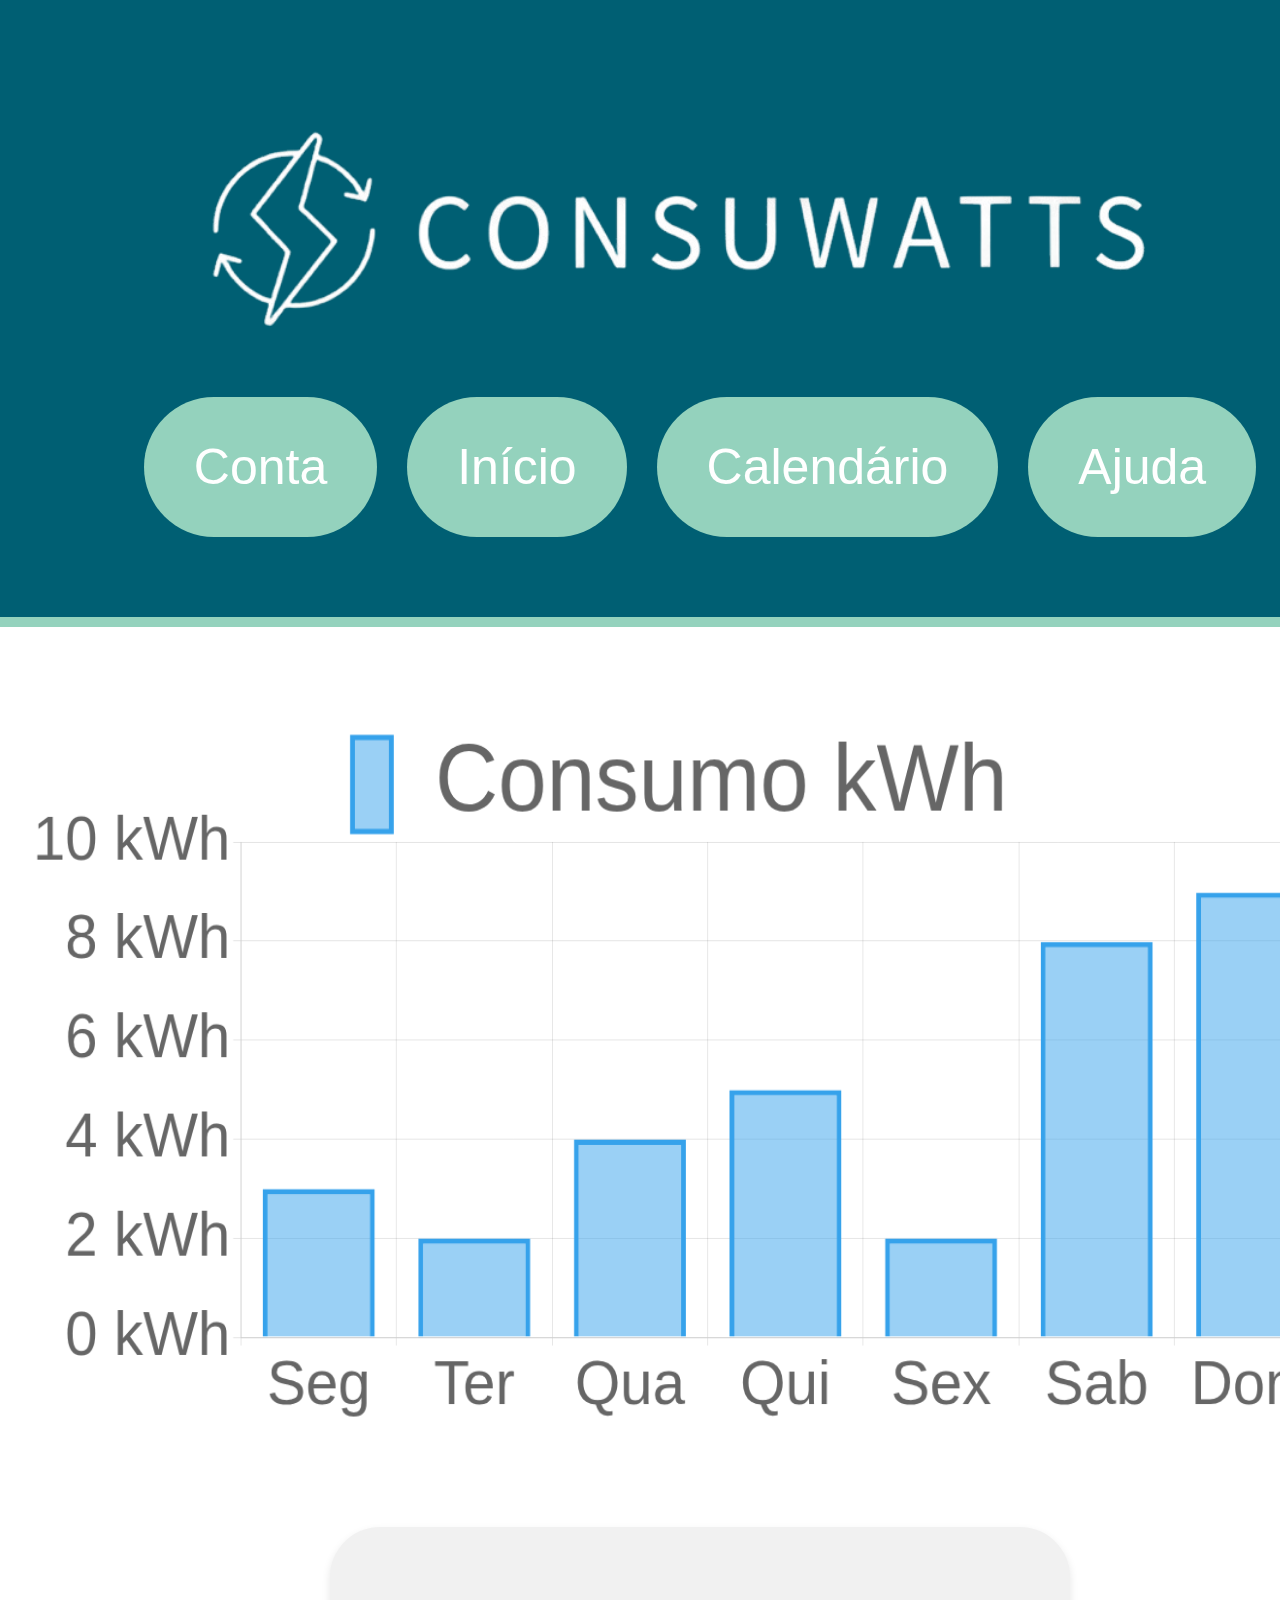
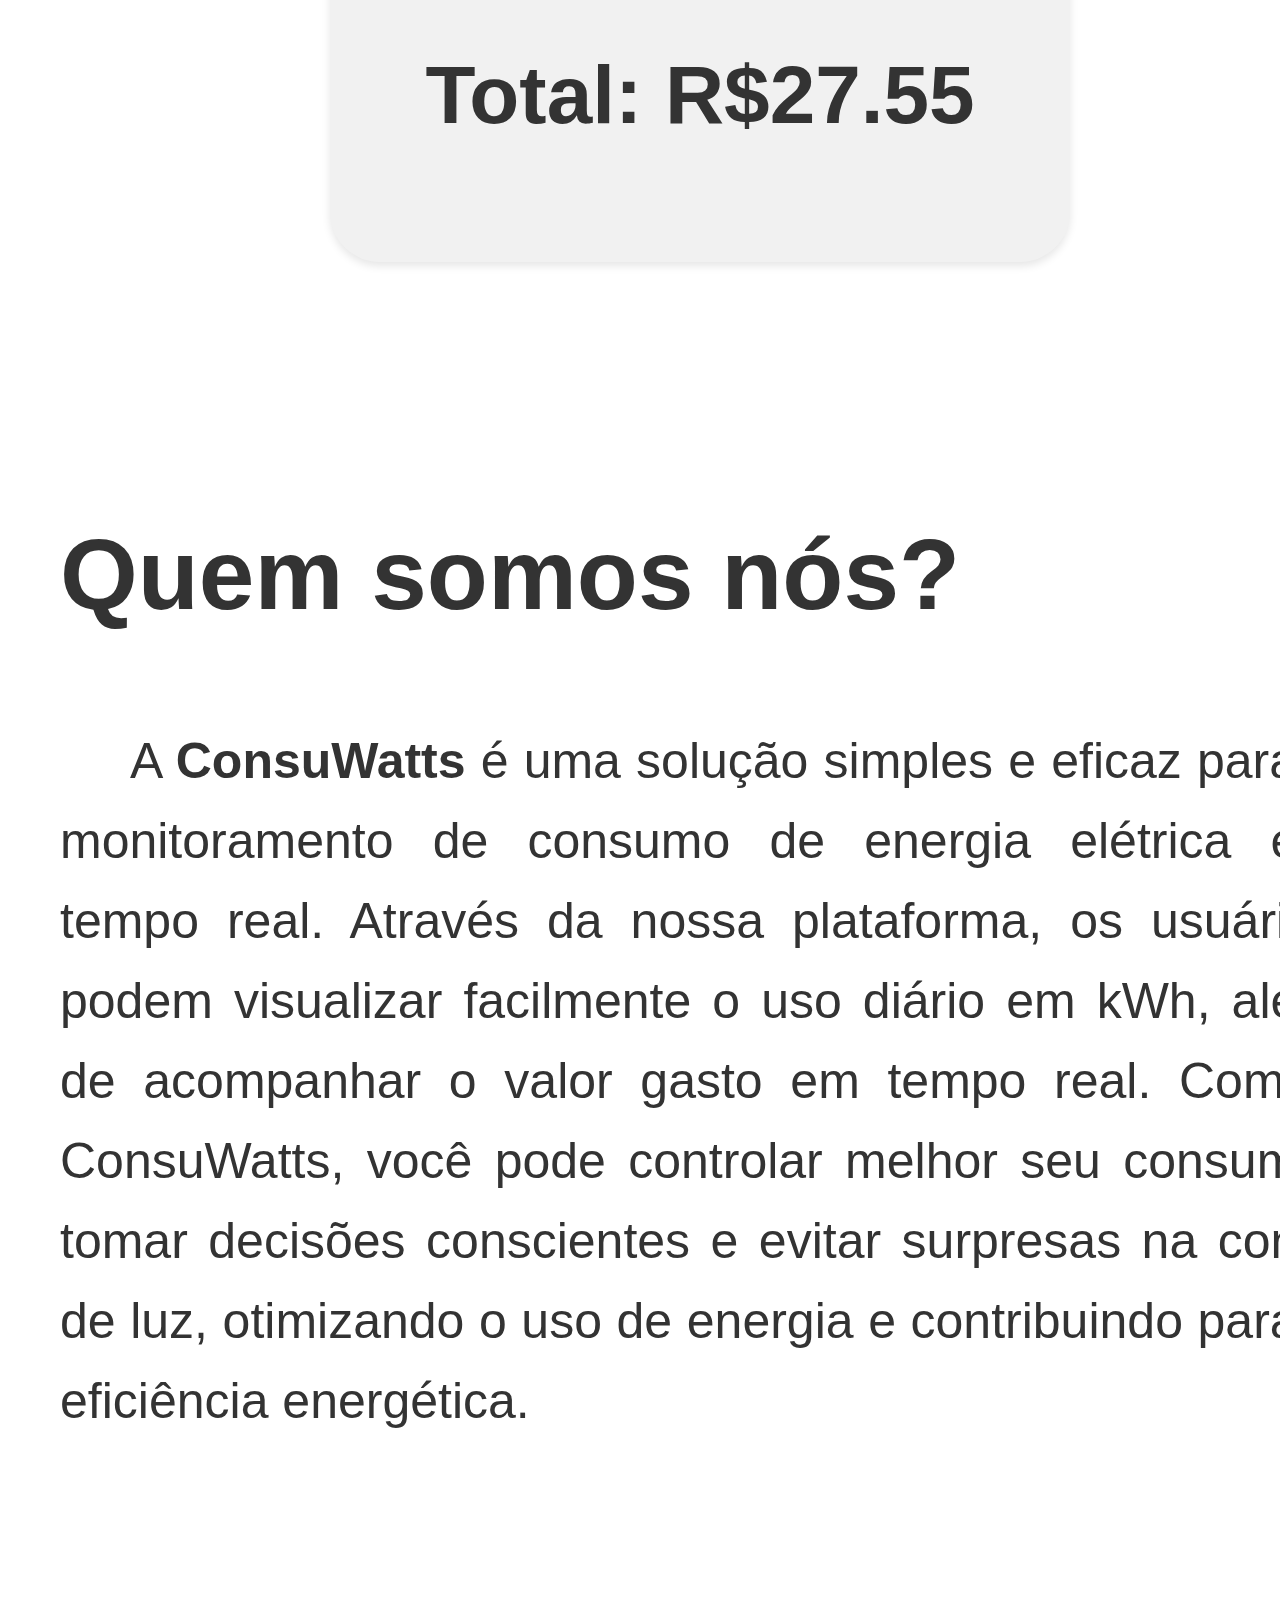
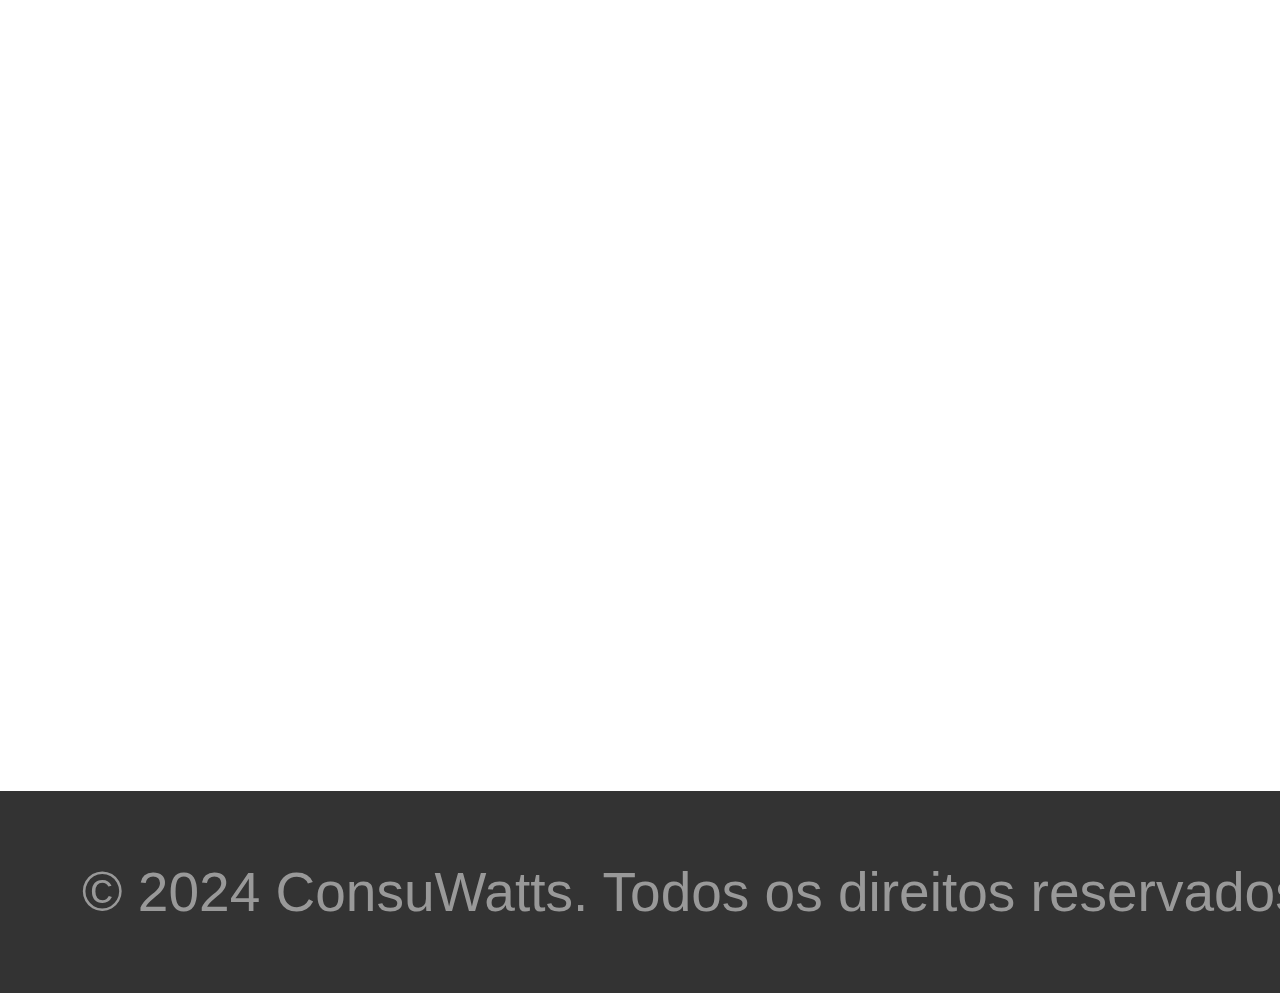
<file: index.html>
<html>
  <head>
      <meta charset="utf-8">
      <meta name="viewport" content="">
	    <meta name="Tinôco" content="">
      <title>ConsuWatts | Bem-Vindo!</title>
      <link rel="stylesheet" href="./style.css">
      <link rel="icon" href="./logoicon.png">
      <script src="./chart.js"></script> 
  </head>
  <body>
      <header>
          <div class="container">
              <img src="./logo.png" id="logo">
              <div class="menu">
                 <a href="account.html" id="ac" class="home">Conta </a>
                 <a href="index.html" id="in" class="home">Início </a>
                 <a href="calendar.html" id="ca" class="home">Calendário</a>
                 <a href="help.html" id="aj" class="home">Ajuda </a>
              </div>
          </div>
      </header>   
    <div>
        <canvas id="myChart" ></canvas>
        <div id="totalBox">
          <h3>Total: <span id="totalReais">R$ 0,00</span></h3>
          <script src="./java.js"></script>
        </div>      
    </div>
    <div class="about-us">
        <h1>Quem somos nós?</h1>
        <p id="about-text">A <strong>ConsuWatts</strong> é uma solução simples e eficaz para o monitoramento de consumo de energia elétrica em tempo real. Através da nossa plataforma, os usuários podem visualizar facilmente o uso diário em kWh, além de acompanhar o valor gasto em tempo real. Com a ConsuWatts, você pode controlar melhor seu consumo, tomar decisões conscientes e evitar surpresas na conta de luz, otimizando o uso de energia e contribuindo para a eficiência energética.</p>
    </div>
        <footer>
          <p>&copy; 2024 ConsuWatts. Todos os direitos reservados.</p>
        </footer>
    </div>
  </body>
</html>
</file>
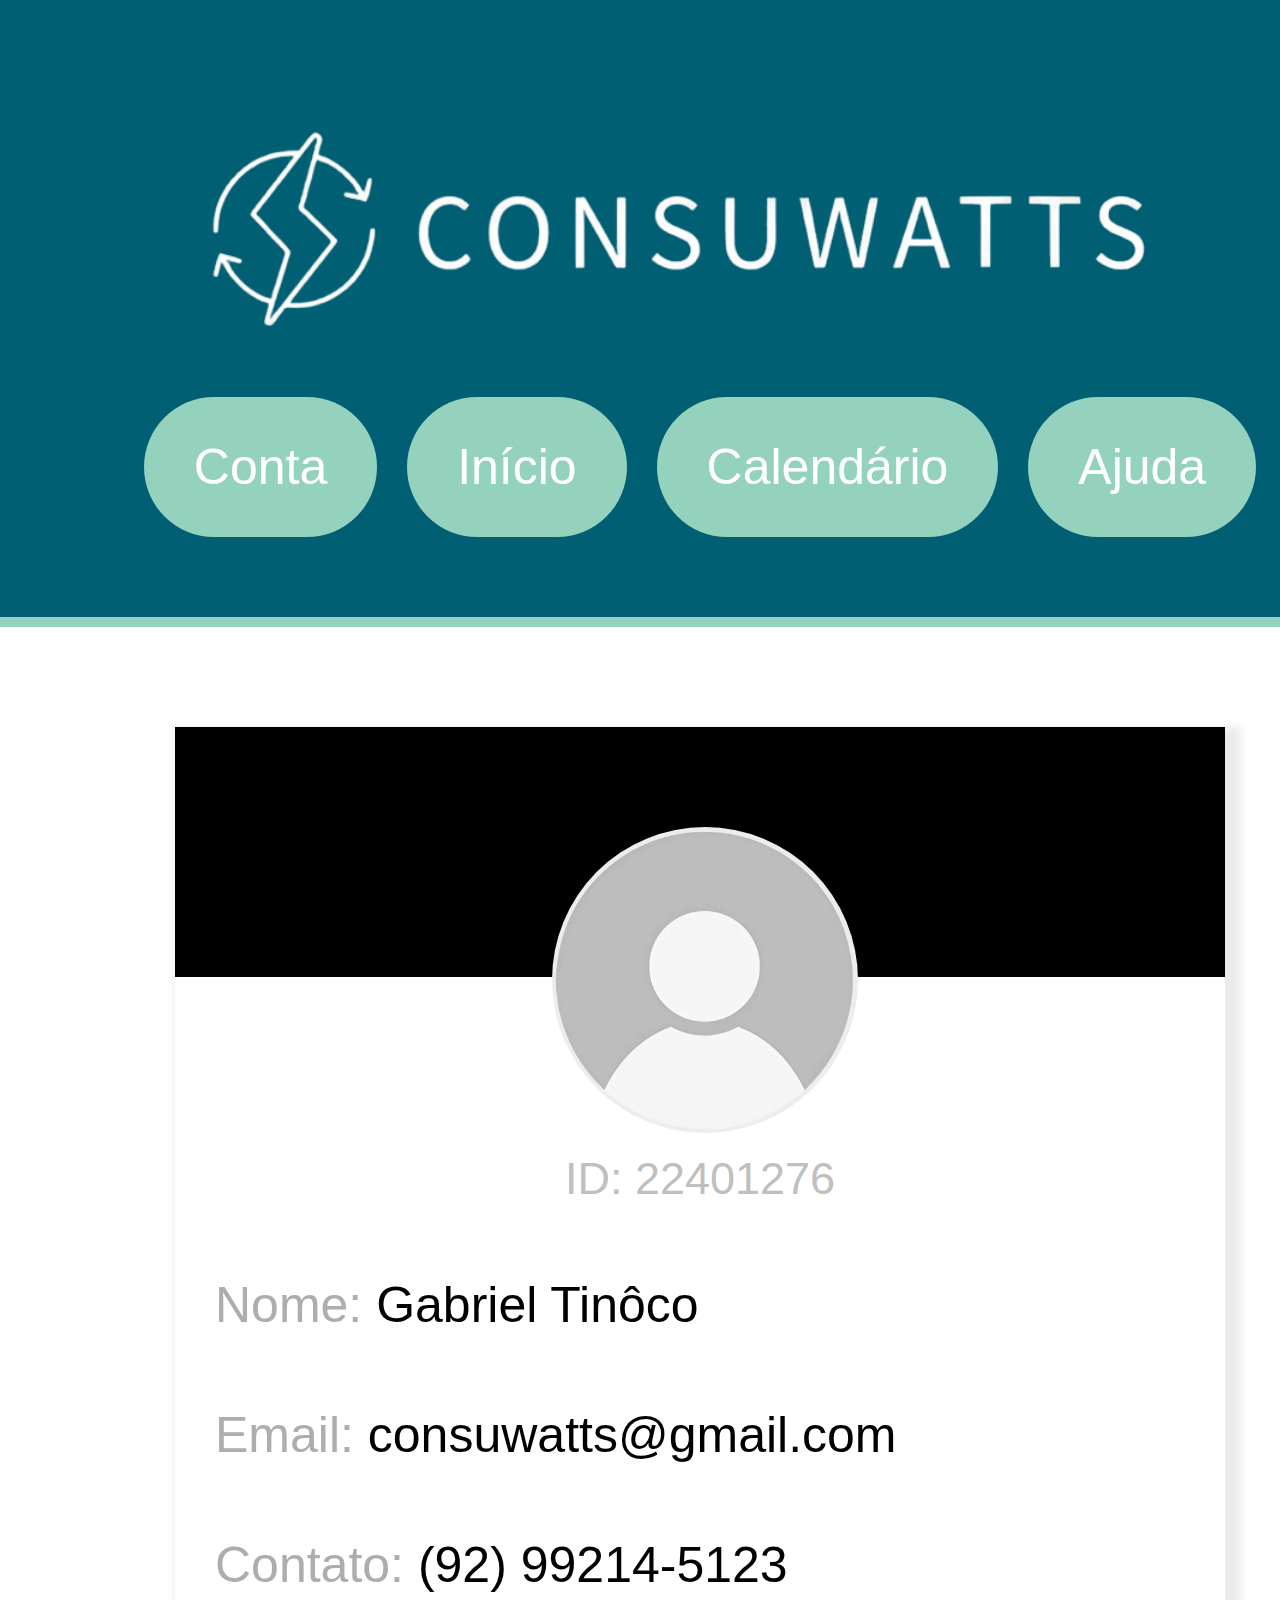
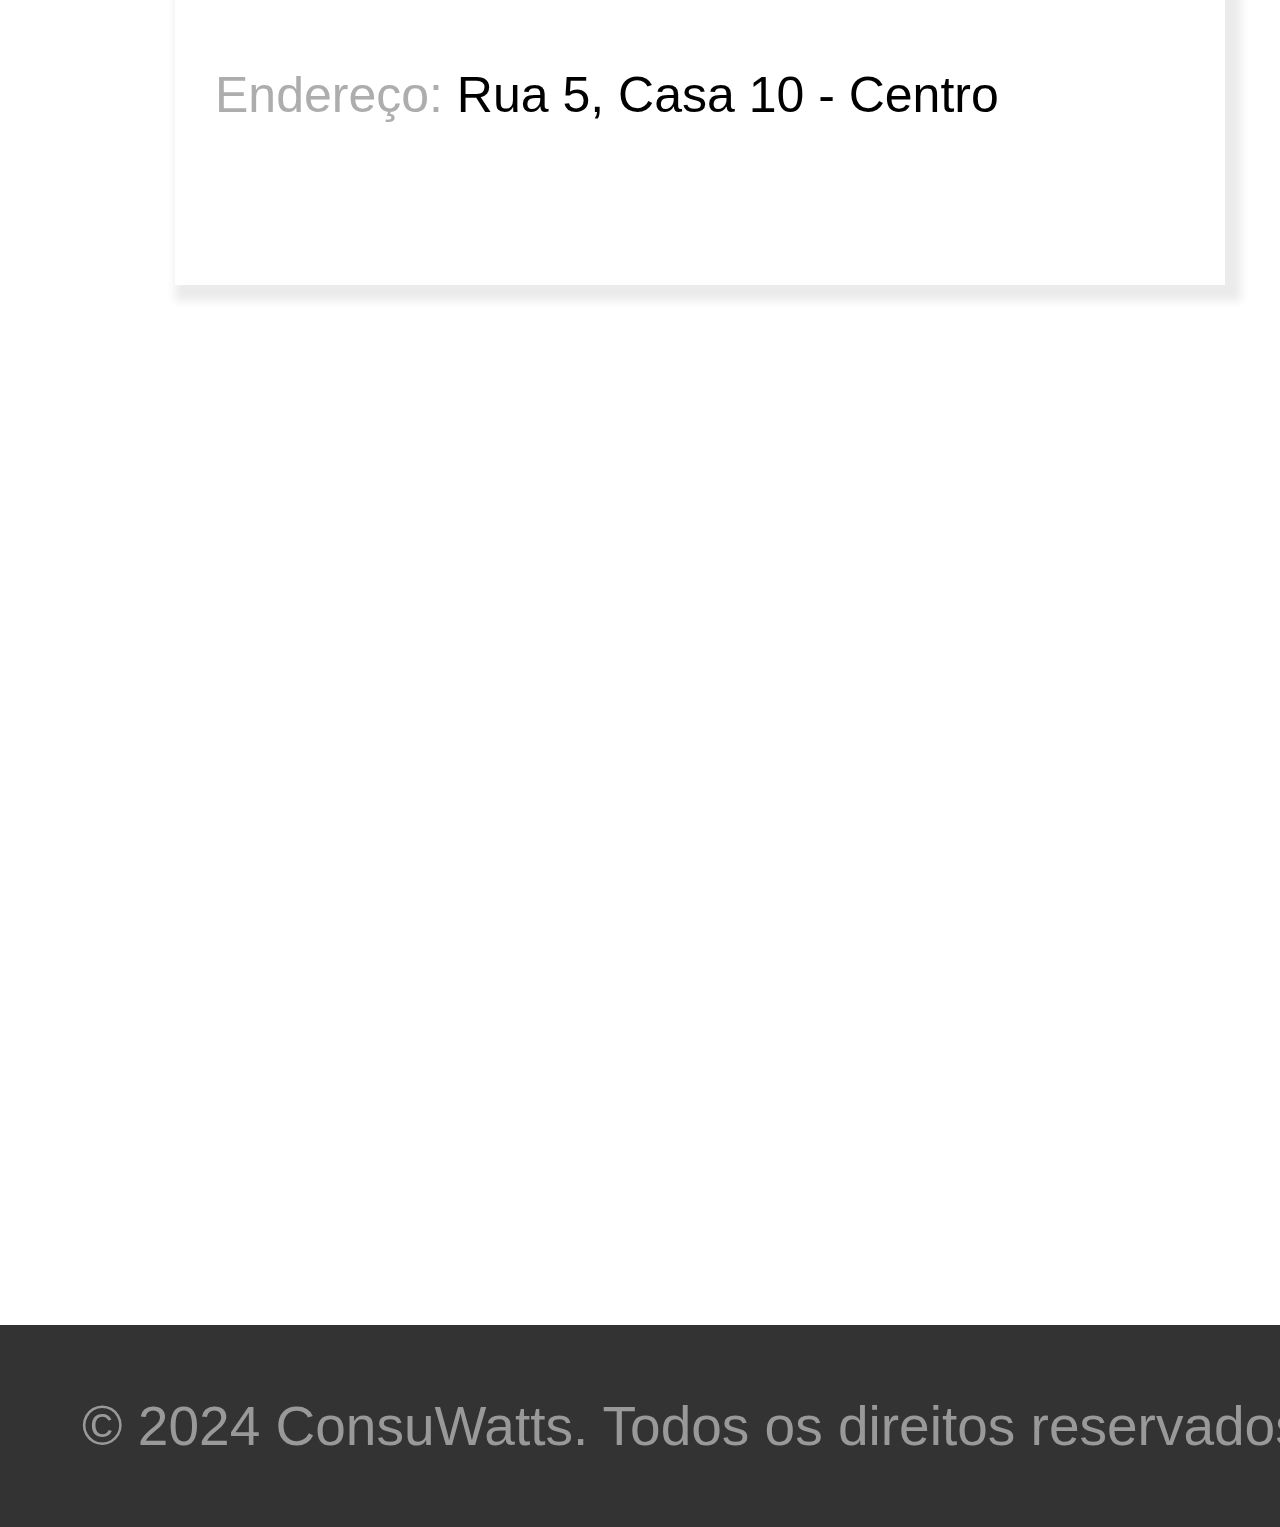
<file: account.html>
<html>
  <head>
    <meta charset="utf-8">
    <meta name="description" content="">
	  <meta name="keywords" content="">
  	<meta name="Tinôco" content="">
    <title>ConsuWatts | Conta</title>
    <link rel="stylesheet" href="./style.css">
    <link rel="icon" href="./logoicon.png">
    <style>
      .black-text {
        color: black;
      }
    </style>
  </head>
  <body>
    <header>
      <div class="container">
          <img src="./logo.png" id="logo">
           <div class="menu">
             <a href="account.html" id="ac" class="home">Conta </a>
             <a href="index.html" id="in" class="home">Início </a>
             <a href="calendar.html" id="ca" class="home">Calendário</a>
             <a href="help.html" id="aj" class="home">Ajuda </a>
           </div>
      </div>
    </header>
    <div class="perfil"></div>
        <figure class="profile-card">
            <div class="profile-header"></div>
            <div class="profile-body">
                <div class="img-perfil">
                    <img src="./perfil.png" title="Loop Nerd" alt="perfil">
                </div> 
                <div class="info-profile">
                    <p id="n-profile"> ID: 22401276 </p>
                    <p> Nome: <span class="black-text">Gabriel Tinôco</span> </p>
                    <p> Email: <span class="black-text">consuwatts@gmail.com</span></p>
                    <p> Contato: <span class="black-text">(92) 99214-5123</span></p>
                    <p> Endereço: <span class="black-text">Rua 5, Casa 10 - Centro</span></p>
                </div>
            </div>
        </figure>
        <footer>
          <p>&copy; 2024 ConsuWatts. Todos os direitos reservados.</p>
        </footer>
  </body>
</html>
</file>
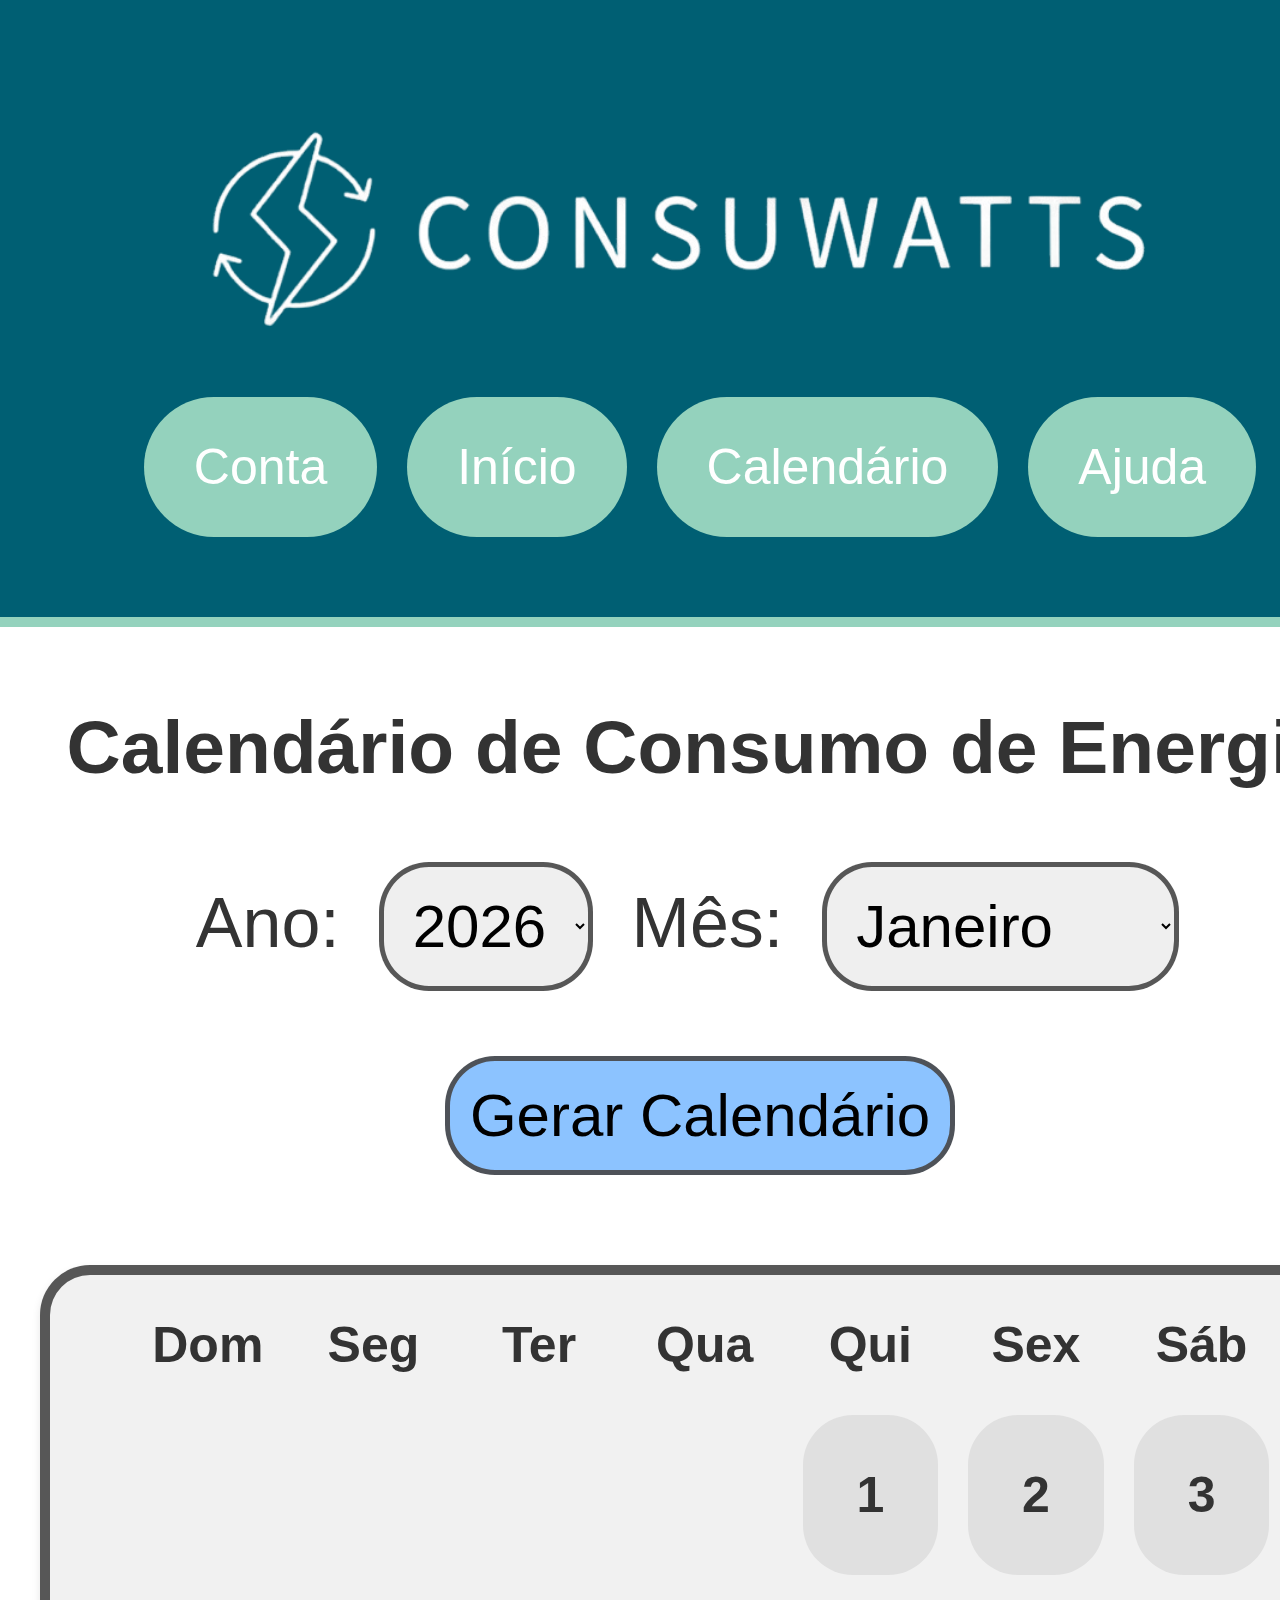
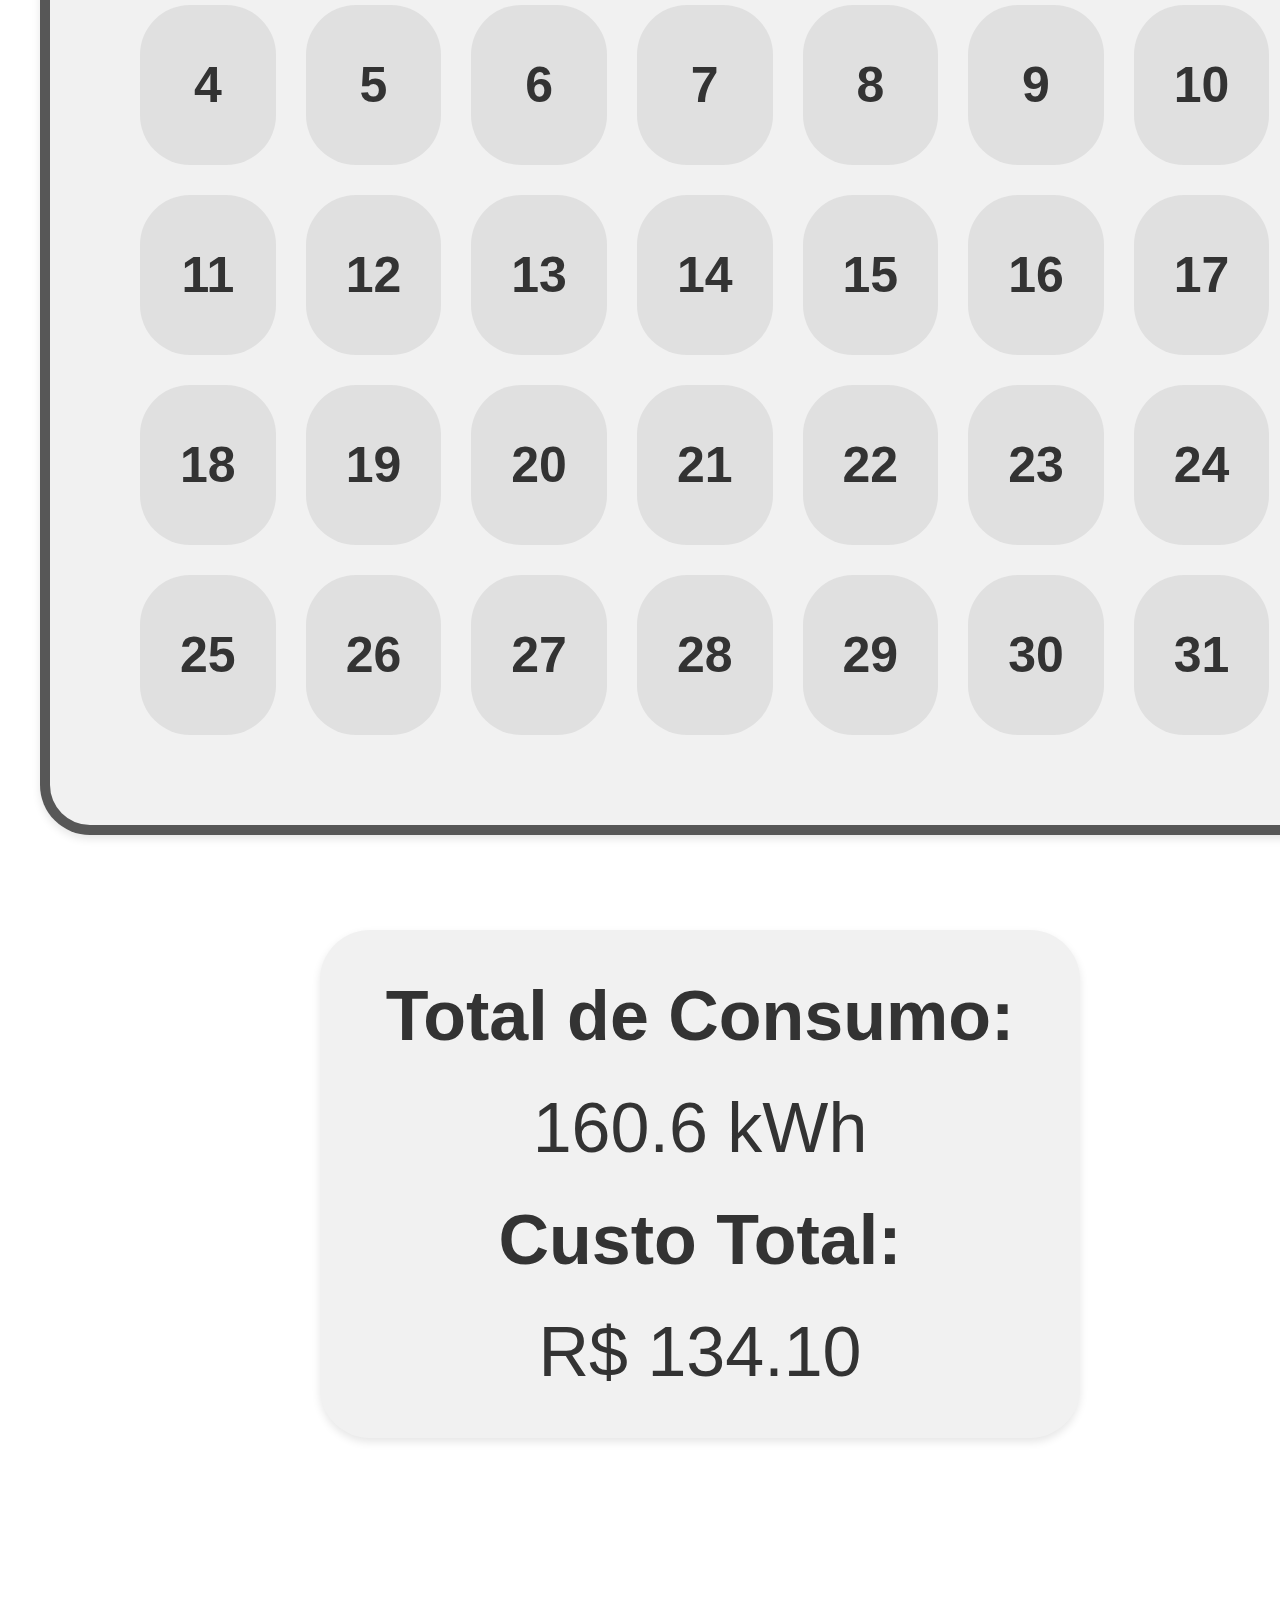
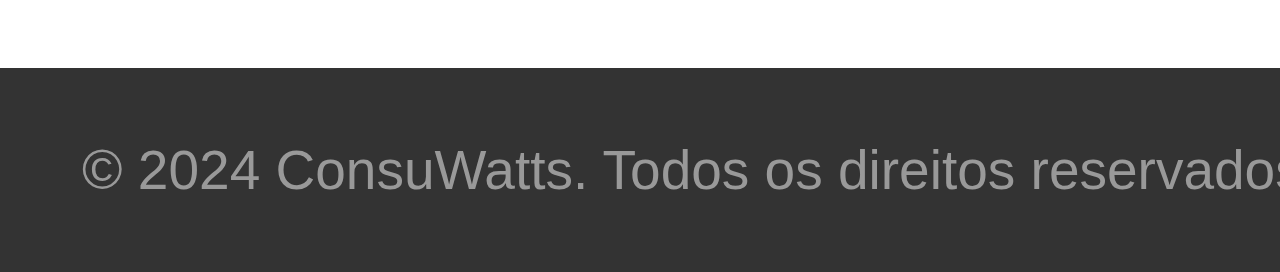
<file: calendar.html>
<html>
<head>
    <meta charset="utf-8">
    <meta name="description" content="">
    <meta name="keywords" content="">
    <meta name="Tinôco" content="">
    <title>ConsuWatts | Calendário</title>
    <link rel="stylesheet" href="./style.css">
    <link rel="icon" href="./logoicon.png"> 
</head>
<body>
        <header>
            <div class="container">
                <img src="./logo.png" id="logo">
                <div class="menu">
                    <a href="account.html" id="ac" class="home">Conta</a>
                    <a href="index.html" id="in" class="home">Início</a>
                    <a href="calendar.html" id="ca" class="home">Calendário</a>
                    <a href="help.html" id="aj" class="home">Ajuda</a>
                </div>
            </div>
        </header>
        <div>
            <h2>Calendário de Consumo de Energia</h2>
            
            <div class="selectcal">
                <label for="year">Ano:</label>
                <select id="year"></select>
                <label for="month">Mês:</label>
                <select id="month">
                    <option value="1">Janeiro</option>
                    <option value="2">Fevereiro</option>
                    <option value="3">Março</option>
                    <option value="4">Abril</option>
                    <option value="5">Maio</option>
                    <option value="6">Junho</option>
                    <option value="7">Julho</option>
                    <option value="8">Agosto</option>
                    <option value="9">Setembro</option>
                    <option value="10">Outubro</option>
                    <option value="11">Novembro</option>
                    <option value="12">Dezembro</option>
                </select>
                <button id="butcal" onclick="generateCalendar()">Gerar Calendário</button>
            </div>
          <div class="boxcal">
            <div id="calendar" class="calendar"></div>
          </div>
            <div class="total-box">
                <strong>Total de Consumo:</strong><br><span id="total-consumption">0</span> kWh<br>
                <strong>Custo Total:</strong><br>R$ <span id="total-cost">0.00</span>
            </div>
        </div>
    <footer id="cfooter">
        <p>&copy; 2024 ConsuWatts. Todos os direitos reservados.</p>
    </footer>

    <script>
        const kWhPrice = 0.835; // Preço do kWh
let currentTooltip = null; // Armazena o tooltip do dia atual

// Preenche o seletor de anos
function fillYearSelector() {
    const yearSelector = document.getElementById('year');
    const currentYear = new Date().getFullYear();
    for (let i = currentYear - 10; i <= currentYear + 10; i++) {
        const option = document.createElement('option');
        option.value = i;
        option.textContent = i;
        yearSelector.appendChild(option);
    }
    yearSelector.value = currentYear; // Define o ano atual como padrão
}

// Função para gerar o calendário
function generateCalendar() {
    const year = document.getElementById('year').value;
    const month = document.getElementById('month').value;

    const calendarElement = document.getElementById('calendar');
    calendarElement.innerHTML = ''; // Limpa o calendário existente

    const daysOfWeek = ['Dom', 'Seg', 'Ter', 'Qua', 'Qui', 'Sex', 'Sáb'];

    // Cria a linha com os dias da semana
    daysOfWeek.forEach(day => {
        const dayOfWeekElement = document.createElement('div');
        dayOfWeekElement.className = 'day-of-week';
        dayOfWeekElement.textContent = day;
        calendarElement.appendChild(dayOfWeekElement);
    });

    const daysInMonth = new Date(year, month, 0).getDate();
    const firstDay = new Date(year, month - 1, 1).getDay();
    let totalConsumption = 0;

    // Preencher os dias em branco antes do primeiro dia
    for (let i = 0; i < firstDay; i++) {
        const emptyDay = document.createElement('div');
        emptyDay.className = 'empty';
        calendarElement.appendChild(emptyDay);
    }

    // Preencher o calendário com os dias e consumo
    for (let day = 1; day <= daysInMonth; day++) {
        const consumption = (Math.random() * 10).toFixed(1); // Consumo aleatório entre 0 e 10 kWh
        totalConsumption += parseFloat(consumption);

        const dayElement = document.createElement('div');
        dayElement.className = 'day';
        dayElement.innerHTML = `<strong>${day}</strong>`;

        // Cria um tooltip para mostrar o consumo
        const tooltip = document.createElement('div');
        tooltip.className = 'tooltip';
        tooltip.innerHTML = `${consumption} kWh`;
        dayElement.appendChild(tooltip);

        // Adiciona evento de clique para mostrar ou esconder o tooltip
        dayElement.addEventListener('click', function() {
            // Se houver um tooltip visível, esconde-o
            if (currentTooltip) {
                currentTooltip.style.display = 'none';
            }

            // Mostra o tooltip do dia atual
            if (tooltip.style.display === 'none' || tooltip.style.display === '') {
                tooltip.style.display = 'block';
                currentTooltip = tooltip; // Armazena o tooltip atual
            } else {
                tooltip.style.display = 'none';
                currentTooltip = null; // Se o tooltip for fechado, limpa a variável
            }
        });

        // Inicialmente o tooltip está oculto
        tooltip.style.display = 'none';

        calendarElement.appendChild(dayElement);
    }

    // Exibir total de consumo e custo no mês
    const totalCost = calculateTotalCost(totalConsumption);
    document.getElementById('total-consumption').textContent = totalConsumption.toFixed(1);
    document.getElementById('total-cost').textContent = totalCost.toFixed(2);
}

// Calcula o custo total baseado no consumo total
function calculateTotalCost(totalConsumption) {
    return totalConsumption * kWhPrice;
}

// Preenche o seletor de anos ao carregar a página
fillYearSelector();

// Gerar o calendário inicial para o mês atual
generateCalendar();

    </script>
</body>
</html>
</file>
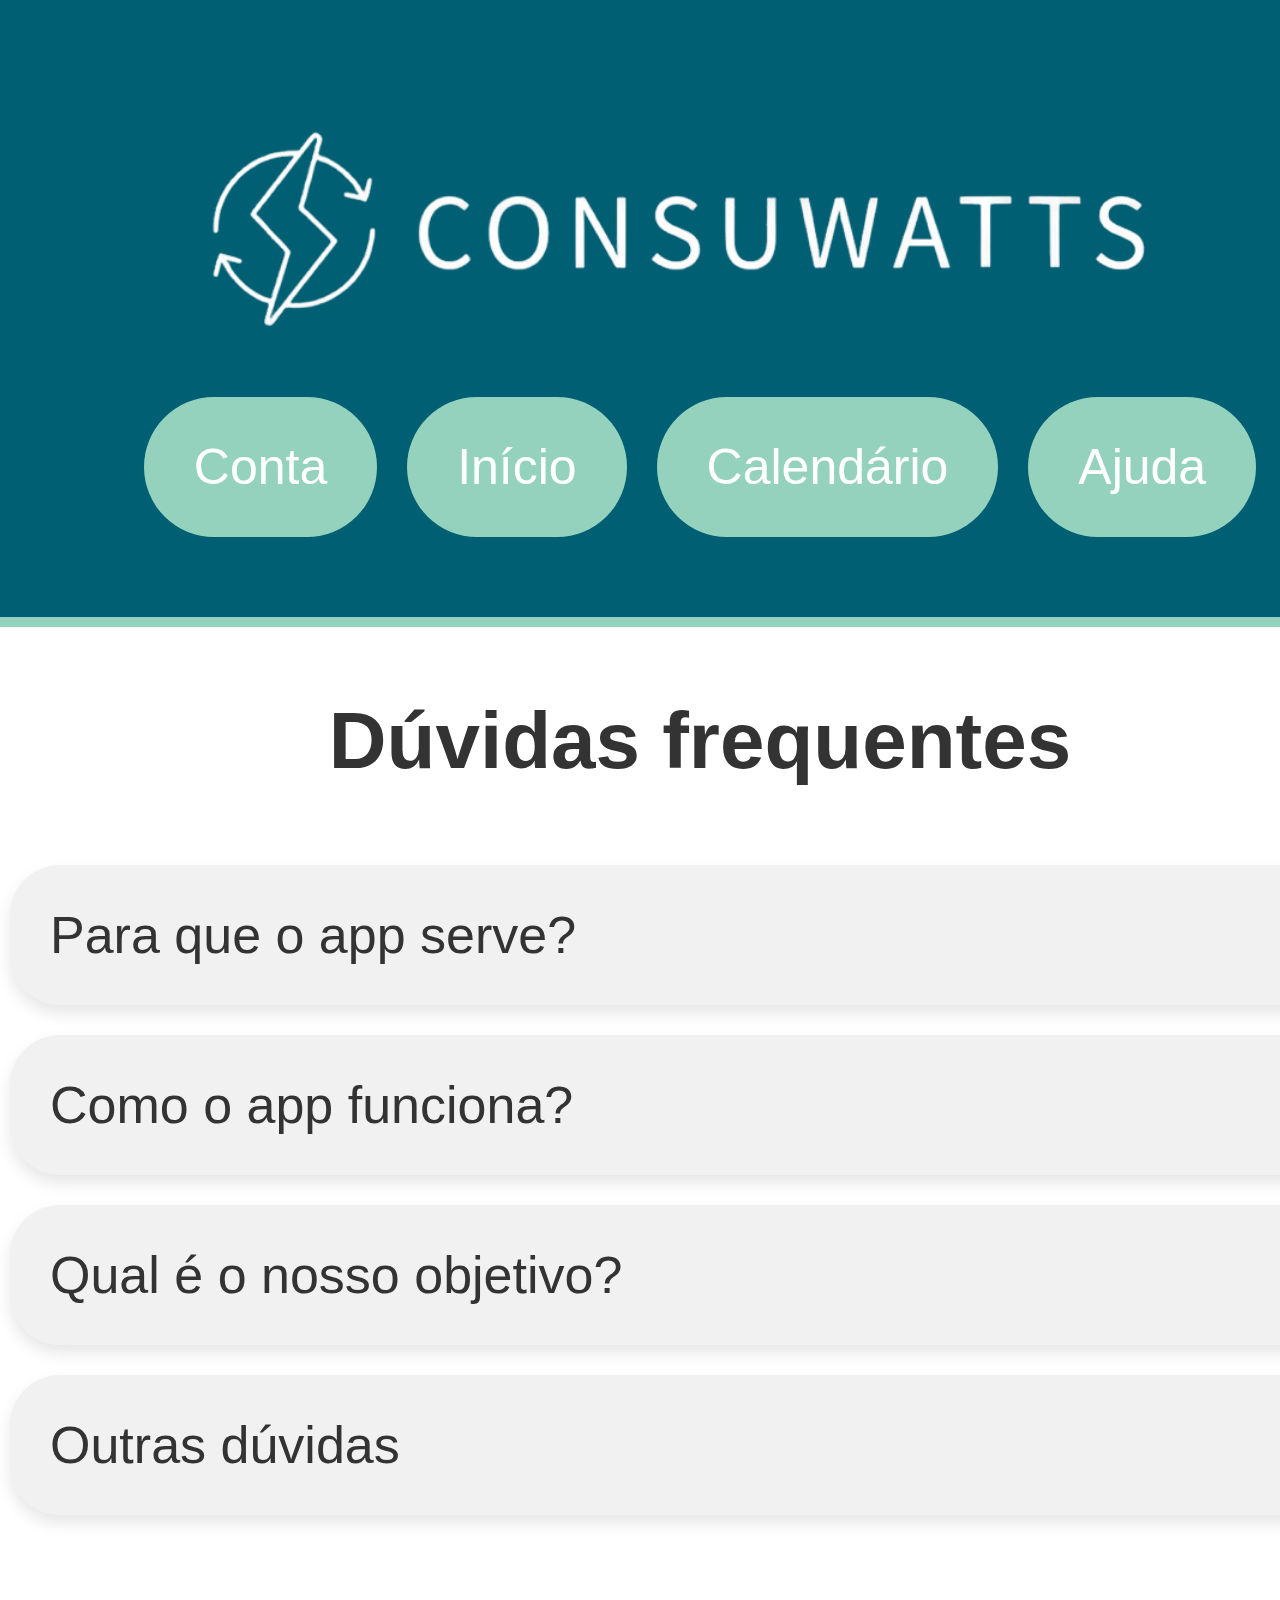
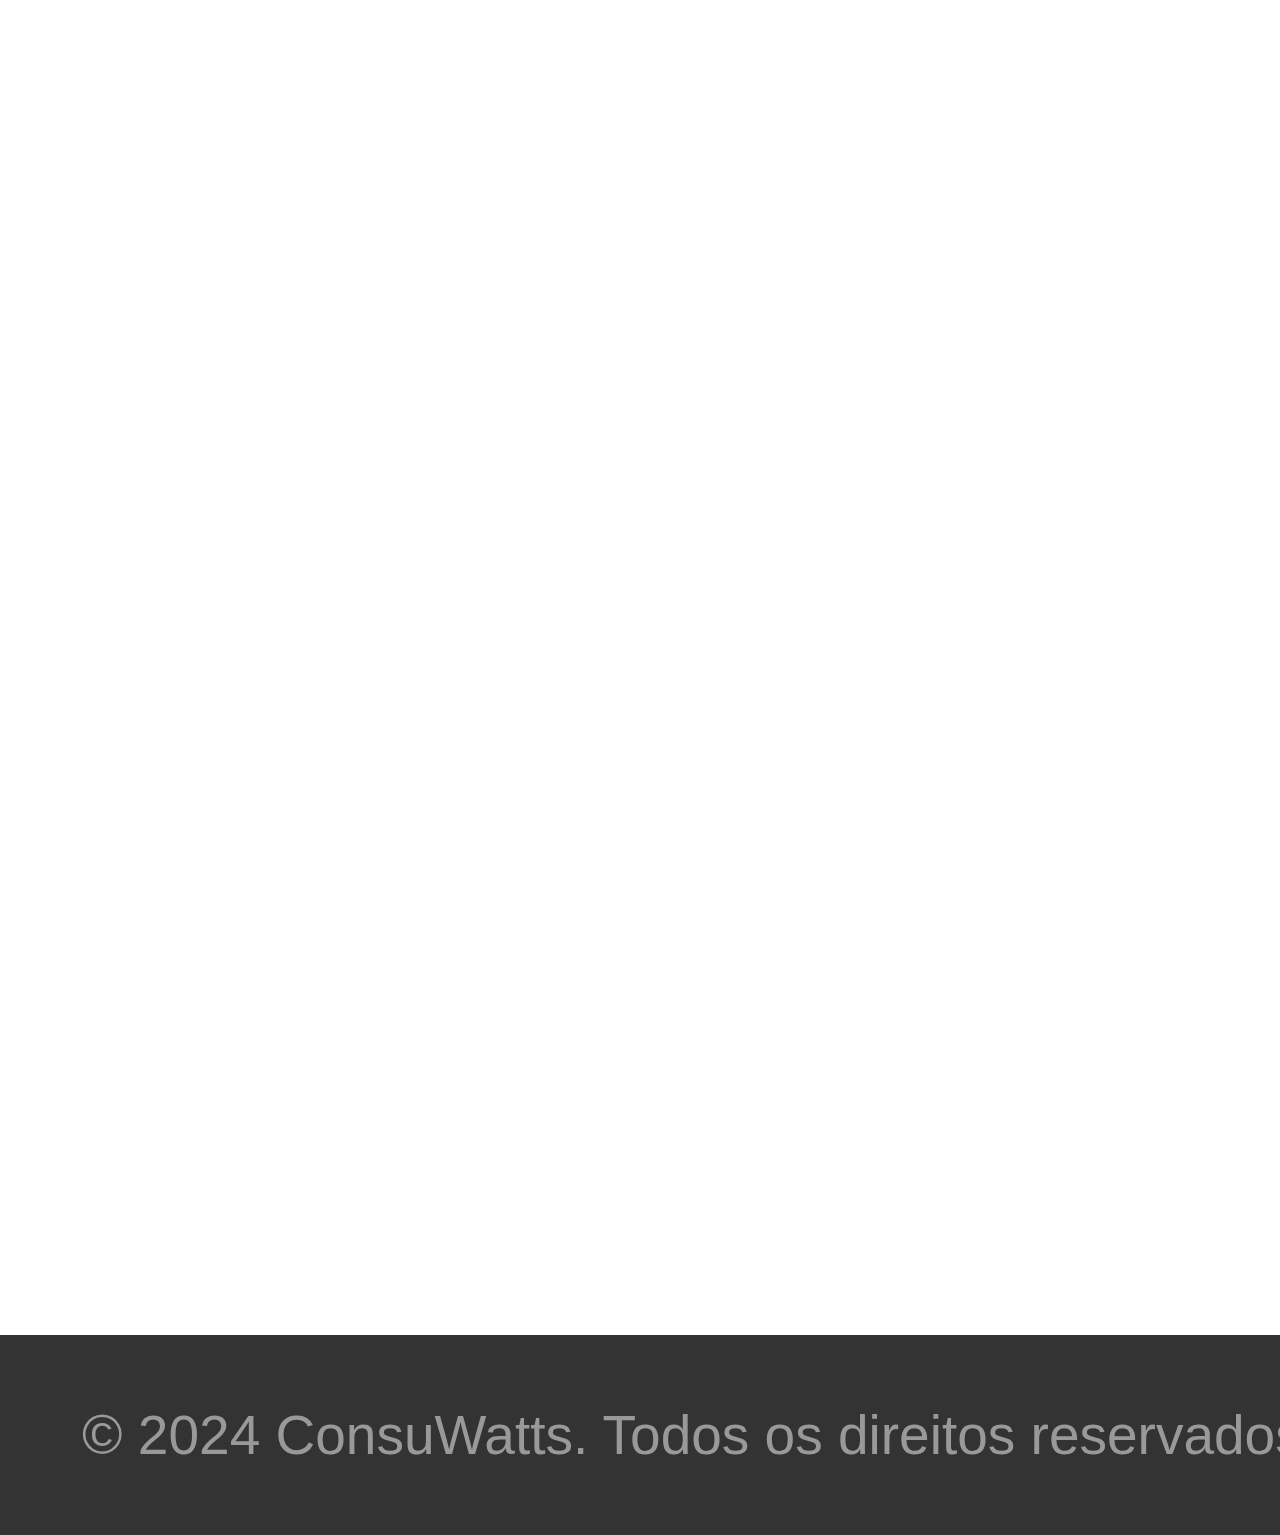
<file: help.html>
<html>
  <head>
    <meta charset="utf-8">
    <meta name="description" content="">
	  <meta name="keywords" content="">
  	<meta name="Tinôco" content="">
    <title>ConsuWatts | Suporte</title>
    <link rel="stylesheet" href="./style.css">
    <link rel="icon" href="./logoicon.png">
    <script id="func">
    </script>
  </head>
  <body>
    <header>
      <div class="container">
          <img src="./logo.png" id="logo">
           <div class="menu">
             <a href="account.html" id="ac" class="home">Conta </a>
             <a href="index.html" id="in" class="home">Início </a>
             <a href="calendar.html" id="ca" class="home">Calendário</a>
             <a href="help.html" id="aj" class="home">Ajuda </a>
           </div>
      </div>
    </header>
    <div>
        <h2 id="qfrequency">Dúvidas frequentes</h2>
        <button class="accordion">Para que o app serve?</button>
        <div class="panel">
          <p>O ConsuWatts tem a função de auxiliar os usuários a monitorar o consumo de energia, mostrando a quantidade consumida e o valor que será pago em tempo real.</p>
        </div>
        <button class="accordion">Como o app funciona?</button>
        <div class="panel">
          <p>O software coleta os dados gerados pela fornecedora de energia e disponibiliza para o cliente, identificando o uso diario de kWh e ja realizando o cálculo do valor a ser pago</p>
        </div>
        <button class="accordion">Qual é o nosso objetivo?</button>
        <div class="panel">
          <p>Fazer com que o consumidor tenha mais ciencia dos seus gastos, tendo maior noção do seu consumo diário.</p>
        </div>
        <button class="accordion">Outras dúvidas</button>
        <form class="form" method="POST">
          <textarea placeholder="Descreva sua dúvida..." id="frm"></textarea>
        <input type="submit" id="submit" value="Enviar"></input>
        </form>
  
        <script src="./help.js"></script>
    </div>
        <footer id="hfooter">
          <p>&copy; 2024 ConsuWatts. Todos os direitos reservados.</p>
        </footer>
  </body>
</html>
</file>
<file: style.css>
body {
    font-family: Arial, sans-serif; 
    font-size: 50px;
    margin: 0;
    padding: 0px;
    background-color: #ffffff;
    color: #333;
    line-height: 1.6;
    width: 1400px;
    height: 2890px;
    display: flex;
    flex-direction: column;
}
#logo {
    align-items: center;
    height: 247.2px;
    width: 1450.8px;
    margin-left:-90px;
    margin-bottom: 0px;
    margin-top: -90px;

}
header {
    background-color: #005f73; /*Cor Verde*/
    color: white;
    width: 100%;
    padding: 200px 0px;
    border-bottom: 10px solid #94d2bd; /* Linha sutil separando o cabeçalho */
}
.menu {
    text-align: center;
    margin-top: 10px;
    margin-bottom: -90px;
}

.menu a {
    text-decoration: none;
    color: white;
    background-color: #94d2bd;
    padding:30px 50px;
    margin: 30 8 -700 8;
    border-radius: 80px;
    transition: background-color 0.3s ease-in-out;
    font-size: 50px;
    display: inline-block;
}
.menu a:hover {
    background-color: #e9d8a6; /* Cor de hover para realçar o efeito */
}
.home {
    text-decoration: none;
    color: black;
}
body{
    flex: 1;
}
footer {
    margin-top:60%;
    background-color: #333;
    color: #999;
    text-align: center;
    padding: 2px;
    font-size: 55px;
}
#cfooter{
    margin-top: 150px;
    background-color: #333;
    color: #999;
    text-align: center;
    padding: 3px;
    font-size: 55px;
}
#hfooter{
    margin-top: 100%;
    background-color: #333;
    color: #999;
    text-align: center;
    padding: 1px;
    font-size: 55px;
}
#MyChart{
    margin: 100 30 100 30;
    width: 1300 !important;
    height: 700px !important; /* ou a altura desejada */
    aspect-ratio: 0; /* ou remova a propriedade */
}
#totalBox {
    text-align: center;
    background-color: #f1f1f1;
    padding: 20px;
    margin: 80px auto;
    border-radius: 50px;
    width: 50%;
    box-shadow: 0 4px 8px rgba(0, 0, 0, 0.1);
    font-size: 70px;
    color: #333;
}
.about-us{
    margin: 85 60 60 60;
    text-align: justify;
    font-size: 50px;
}
#about-text{
    text-indent: 70px;
}
@media (max-width: 768px) {
    .container {
        width: 100%;
    }
    
    #totalBox {
        width: 80%;
    }
    header h1 {
        font-size: 28px;
    }
    
    .menu a {
        font-size: 14px;
        padding: 8px 15px;
    }
}

/*Account*/
.profile-card{

    width:100%;
    max-width: 1050px;
    height: auto;
    text-align: center;
    margin: auto;
    margin-bottom: 200px;
    margin-top: 100px;
    box-shadow: 8px 8px 8px 8px rgba(56, 56, 56, 0.1);

}

.profile-card .profile-header{

    background-color: #000;
    padding: 150px 40px 100px 40px;

}

.profile-card .profile-body{

    background-color: #ffffff;
    padding: 20px 40px 100px 40px;

}
.profile-card .profile-body .info-profile{
    text-align: left;
    color: #a4a4a4e5;

   
}
#n-profile {
    color: #b6b6b6e5;
    font-size: 45;
    text-align: center;
    margin-top: -10;
}
.profile-card .profile-body .user-info{
    text-align: left;
    margin-left: 50px;
    margin-top: -500px;
}

#logo-account{
    width: 100%;
    height: auto;
}
.profile-card .profile-body .img-perfil{

    margin-top: -170px;
    margin-bottom: 20px;

}

.profile-card .profile-body .img-perfil img{

    width: 300px;
    height: 300px;
    border-radius: 50%; 
    padding: 3px;
    background-color: #ededed;
    margin-left:10px;
}
/*Help*/ 

#qfrequency{
    margin: 50;
    font-size: 80px;
}

.accordion {
  background-color: #f1f1f1;
  color: #333;
  cursor: pointer;
  padding: 40px ;
  width: 1380px;
  border: none;
  text-align: left;
  outline: none;
  font-size: 52px;
  transition: 0.4s;
  border-radius: 50px;
  box-shadow: 0 8px 16px rgba(0,0,0,0.1);
  margin-bottom: 20px;
  margin-right: 10px;
}

    
.active, .accordion:hover {
  background-color: #ccc;
  border-radius: 50px;
  border:none;
  box-shadow: 0 8px 16px rgba(0,0,0,0.3);
  
}
.accordion:after {
  content: '\002B';
  color: #777;
  font-weight: bold;
  float: right;
  margin-right: 10px;
}

.active:after {
  content: "\2212";
}
.panel {
  font-size: 50px;
  text-align: justify;
  text-indent: 55px;
  padding: 0 45px;
  margin-bottom: px;
  display: none;
  background-color: white;
  overflow: hidden;
  box-shadow: 0 8px 16px rgba(0,0,0,0.05);
}

.form{
  text-align: justify;
  text-indent: 55px;
  padding: 25 45px;
  display: none;
  background-color: white;
  overflow: hidden;
  box-shadow: 0 8px 16px rgba(0,0,0,0.05);
}
#frm {
    font-size: 50px;
    text-indent: 35px;
    font-family: Arial, sans-seriff;
    margin: 10 10 0 -50;
    padding-top: 35px;
    width: 100%;
    height: 400;
    resize: none;
    background-color: white;
    box-shadow: 0 4px 8px rgba(0,0,0,0.03);
}
textarea{
    border-radius: 20px;  
}
#submit{
    padding: 15 30;
    font-size: 52;
    margin: 40px;
    border: 1px;
    border-radius: 50px;
    background-color: #94d2bd;
    transition: background-color 0.3s ease-in-out;
    display: inline-block;
}
#submit:hover {
    background-color: #e9d8a6;
}
/*Calendar*/
h2 {
    text-align: center;
    margin: 60 10 30 10;
    font-weight: bold;
}
.selectcal {
    text-align: center;
    font-family: Arial, sans-serif; 
}
.selectcal label{
    
    font-size: 70px;
    width: 100px;
    height: 100px;
}
#year, #month{
    border: 5px solid #484848e9;
    border-radius: 50px;
    margin: 25px;
    padding: 25px;
    font-size: 60px;

}
option {
    font-size: 15px;
}
#butcal{
    margin-top: 40px;
    margin-bottom: -10px;
    padding: 20px;
    font-size: 60px;
    border: 5px solid #484848e9;
    border-radius: 50px;
    background-color: #007bff73;;
}

.boxcal {
    height: 1150px;
    width: 1300px;
    margin: 100 60 95 40;
    border: 10px solid #484848e9;
    border-radius: 50px;
    background-color:#f1f1f1;
    box-shadow: 0 4px 8px rgba(0, 0, 0, 0.1);

}

.calendar {
    margin: 30 90 30 90;
    display: grid;
    grid-template-columns: repeat(7, 1fr);
    grid-gap: 30px;
    text-align: center;
    max-width: 600px;
    font-weight: bold;
    font-size: 50px;
}
.day {
    padding: 40px;
    background-color: #e0e0e0;
    border-radius: 50px;
    cursor: pointer;
    position: relative;
}
.day:hover {
    background-color: #b0b0b0;
}
.tooltip {
    display: none;
    position: absolute;
    bottom: -190px;
    left: 50%;
    transform: translateX(-50%);
    border: 10px solid #94d2bd;
    padding: 15px;
    border-radius: 150px;
    font-size: 42px;
    z-index: 10;
    background-color:#0086a1;
}
.total-box {
    text-align: center;
    background-color: #f1f1f1;
    padding: 30px;
    margin: 80px auto;
    border-radius: 50px;
    width: 50%;
    box-shadow: 0 4px 8px rgba(0, 0, 0, 0.1);
    font-size: 70px;
    color: #333;
}
select, button {
    padding: 10px;
    font-size: 16px;
    margin: 10px;
    cursor: pointer;
}
</file>
